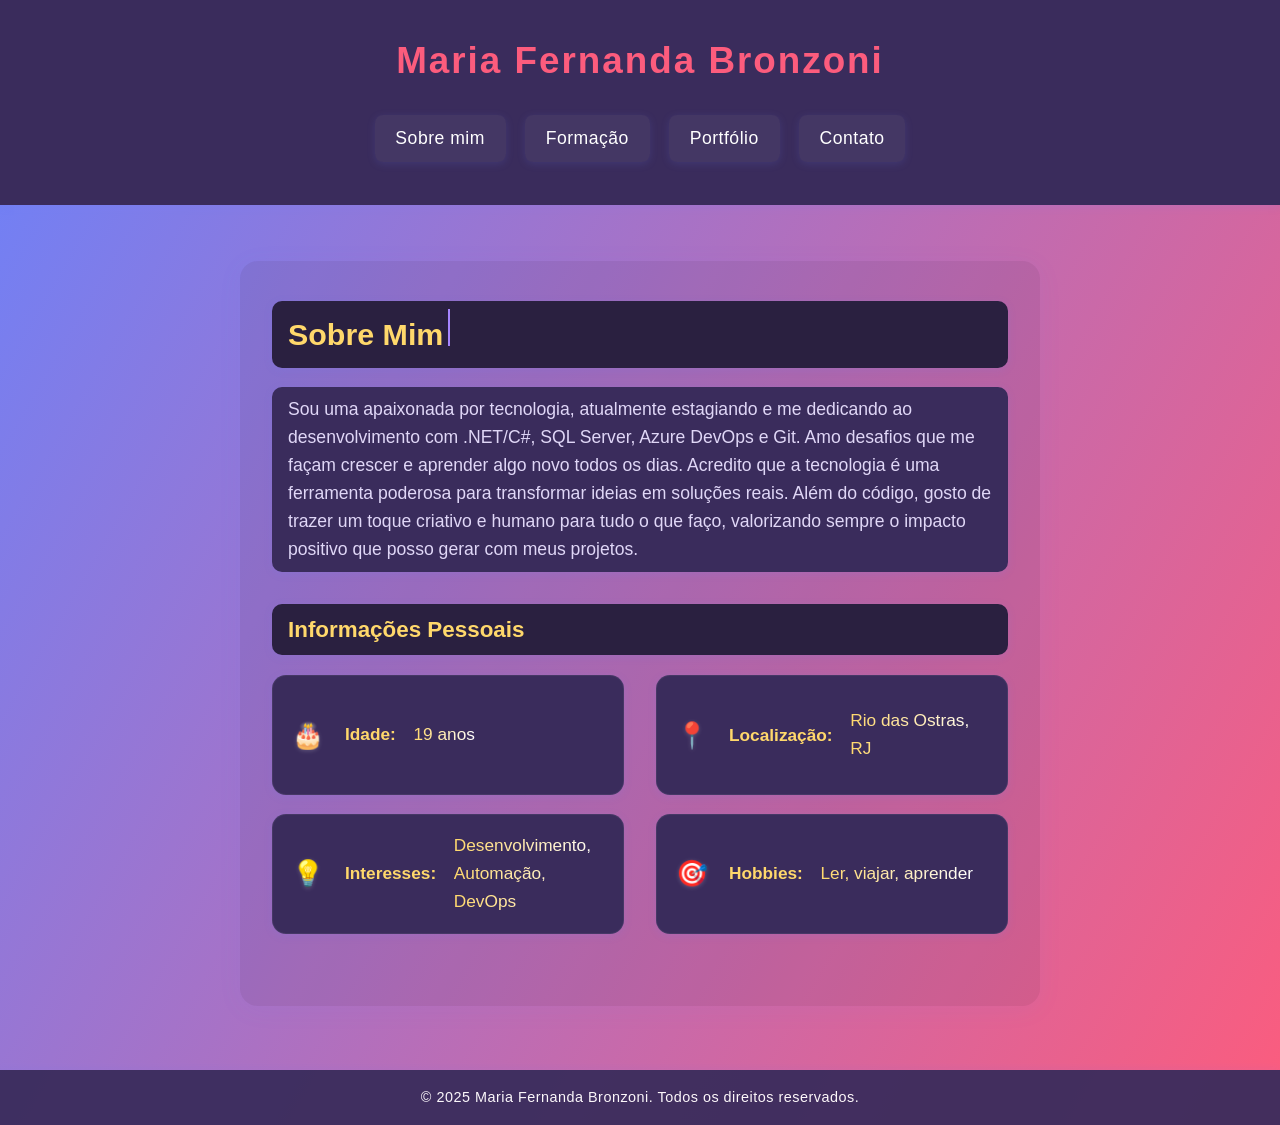
<file: portfolio/index.html>
<!-- Página inicial -->
<!DOCTYPE html>
<html lang="pt-BR">
  <head>
    <!-- Configurações básicas da página -->
    <meta charset="UTF-8" />
    <meta name="viewport" content="width=device-width, initial-scale=1.0" />
    <title>Sobre Mim - Maria Fernanda Bronzoni</title>

    <!-- Link para o CSS específico da página -->
    <link rel="stylesheet" href="stylesPages/styleIndex.css" />
  </head>

  <body>
    <!-- Cabeçalho com meu nome e navegação -->
    <header>
      <h1 class="mainTitle">Maria Fernanda Bronzoni</h1>
      <nav>
        <a class="navLink" href="index.html">Sobre mim</a>
        <a class="navLink" href="formacao.html">Formação</a>
        <a class="navLink" href="portfolio.html">Portfólio</a>
        <a class="navLink" href="contato.html">Contato</a>
      </nav>
    </header>

    <!-- Conteúdo principal -->
    <main>
      <h2 class="sectionTitle">Sobre Mim</h2>
      <p class="sectionDescription">
        Sou uma apaixonada por tecnologia, atualmente estagiando e me dedicando ao desenvolvimento com .NET/C#, SQL Server, Azure DevOps e Git.
        Amo desafios que me façam crescer e aprender algo novo todos os dias. Acredito que a tecnologia é uma ferramenta poderosa para transformar ideias em soluções reais.
        Além do código, gosto de trazer um toque criativo e humano para tudo o que faço, valorizando sempre o impacto positivo que posso gerar com meus projetos.
      </p>

      <!-- Informações pessoais organizadas em uma lista -->
      <h3 class="sectionSubtitle">Informações Pessoais</h3>
      <ul class="infoGrid">
        <li>
          <span class="infoIcon">🎂</span>
          <span class="infoLabel">Idade:</span>
          <span class="infoValue">19 anos</span>
        </li>
        <li>
          <span class="infoIcon">📍</span>
          <span class="infoLabel">Localização:</span>
          <span class="infoValue">Rio das Ostras, RJ</span>
        </li>
        <li>
          <span class="infoIcon">💡</span>
          <span class="infoLabel">Interesses:</span>
          <span class="infoValue">Desenvolvimento, Automação, DevOps</span>
        </li>
        <li>
          <span class="infoIcon">🎯</span>
          <span class="infoLabel">Hobbies:</span>
          <span class="infoValue">Ler, viajar, aprender</span>
        </li>
      </ul>
    </main>

    <!-- Rodapé -->
    <footer>
      <p>&copy; 2025 Maria Fernanda Bronzoni. Todos os direitos reservados.</p>
    </footer>
  </body>
</html>
</file>
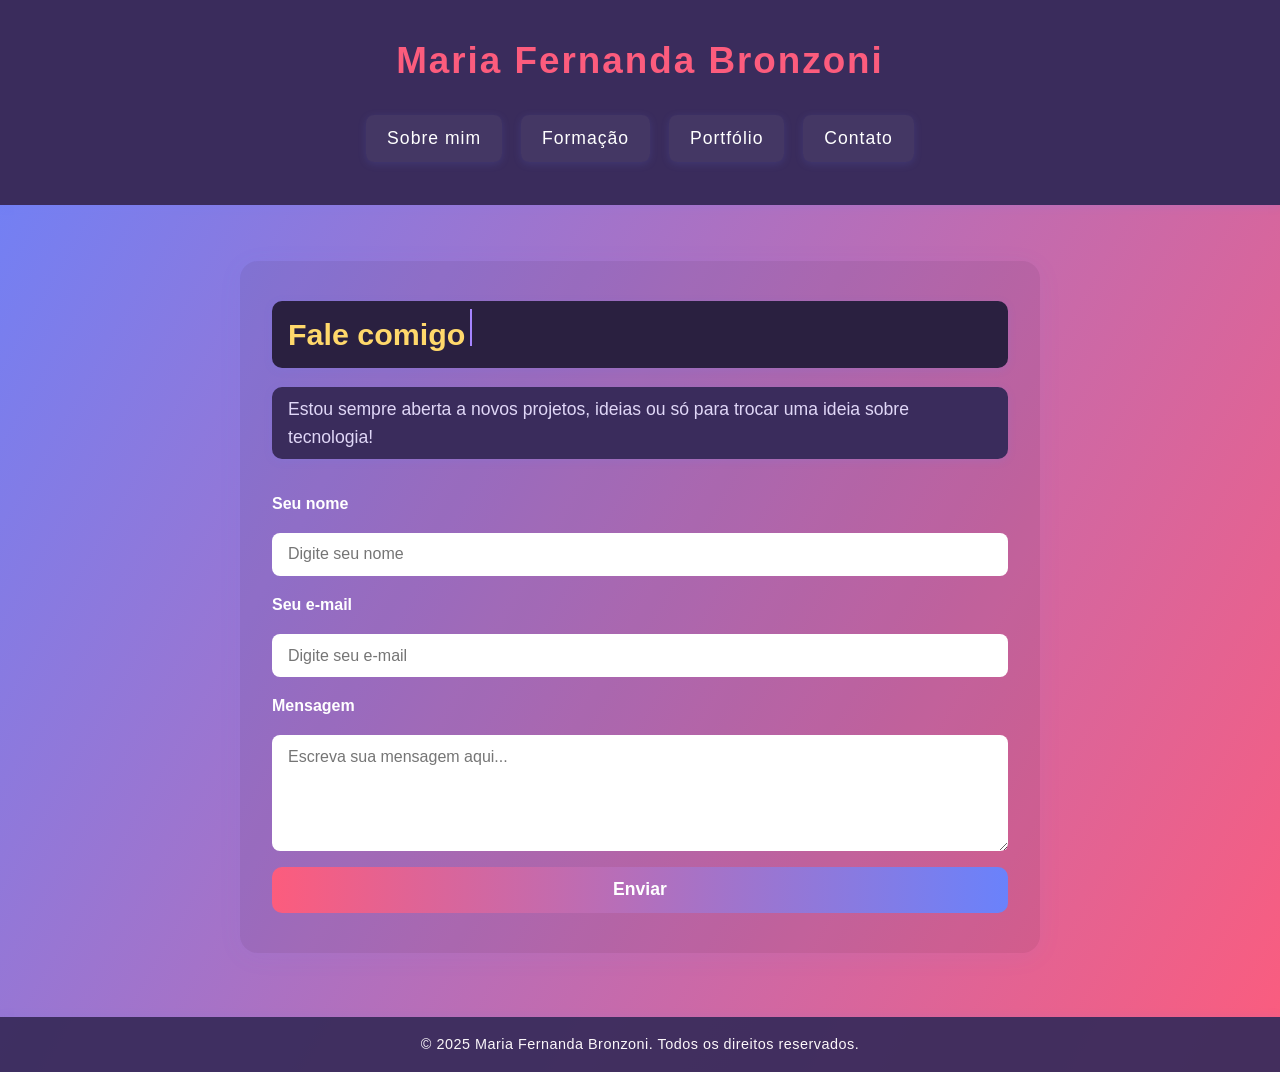
<file: portfolio/contato.html>
<!-- Página de Contato -->
<!DOCTYPE html>
<html lang="pt-BR">
  <head>
    <!-- Configurações básicas da página -->
    <meta charset="UTF-8" />
    <meta name="viewport" content="width=device-width, initial-scale=1.0" />
    <title>Contato - Maria Fernanda Bronzoni</title>

    <!-- Link para o CSS específico da página de contato -->
    <link rel="stylesheet" href="stylesPages/styleContato.css" />

    <!-- Script JS (se tiver algo extra no comportamento da página) -->
    <script src="js/script.js"></script>
  </head>

  <body>
    <!-- Cabeçalho com meu nome e navegação entre as páginas -->
    <header>
      <h1 class="mainTitle">Maria Fernanda Bronzoni</h1>
      <nav>
        <a class="navLink" href="index.html">Sobre mim</a>
        <a class="navLink" href="formacao.html">Formação</a>
        <a class="navLink" href="portfolio.html">Portfólio</a>
        <a class="navLink" href="contato.html">Contato</a>
      </nav>
    </header>

    <!-- Conteúdo principal da página de contato -->
    <main>
      <h2 class="sectionTitle">Fale comigo</h2>
      <p class="sectionDescription">
        Estou sempre aberta a novos projetos, ideias ou só para trocar uma ideia sobre tecnologia!
      </p>

      <!-- Formulário para envio de mensagem por e-mail -->
      <form class="contactForm" action="mailto:nandabronzoni67i@email.com" method="POST" enctype="text/plain">
        <!-- Campo para o nome do visitante -->
        <label for="nome">Seu nome</label>
        <input type="text" id="nome" name="nome" placeholder="Digite seu nome" required />

        <!-- Campo para o e-mail do visitante -->
        <label for="email">Seu e-mail</label>
        <input type="email" id="email" name="email" placeholder="Digite seu e-mail" required />

        <!-- Campo para a mensagem -->
        <label for="mensagem">Mensagem</label>
        <textarea id="mensagem" name="mensagem" placeholder="Escreva sua mensagem aqui..." rows="5" required></textarea>

        <!-- Botão para enviar o formulário -->
        <button type="submit">Enviar</button>
      </form>
    </main>

    <!-- Rodapé -->
    <footer>
      <p>&copy; 2025 Maria Fernanda Bronzoni. Todos os direitos reservados.</p>
    </footer>
  </body>
</html>
</file>
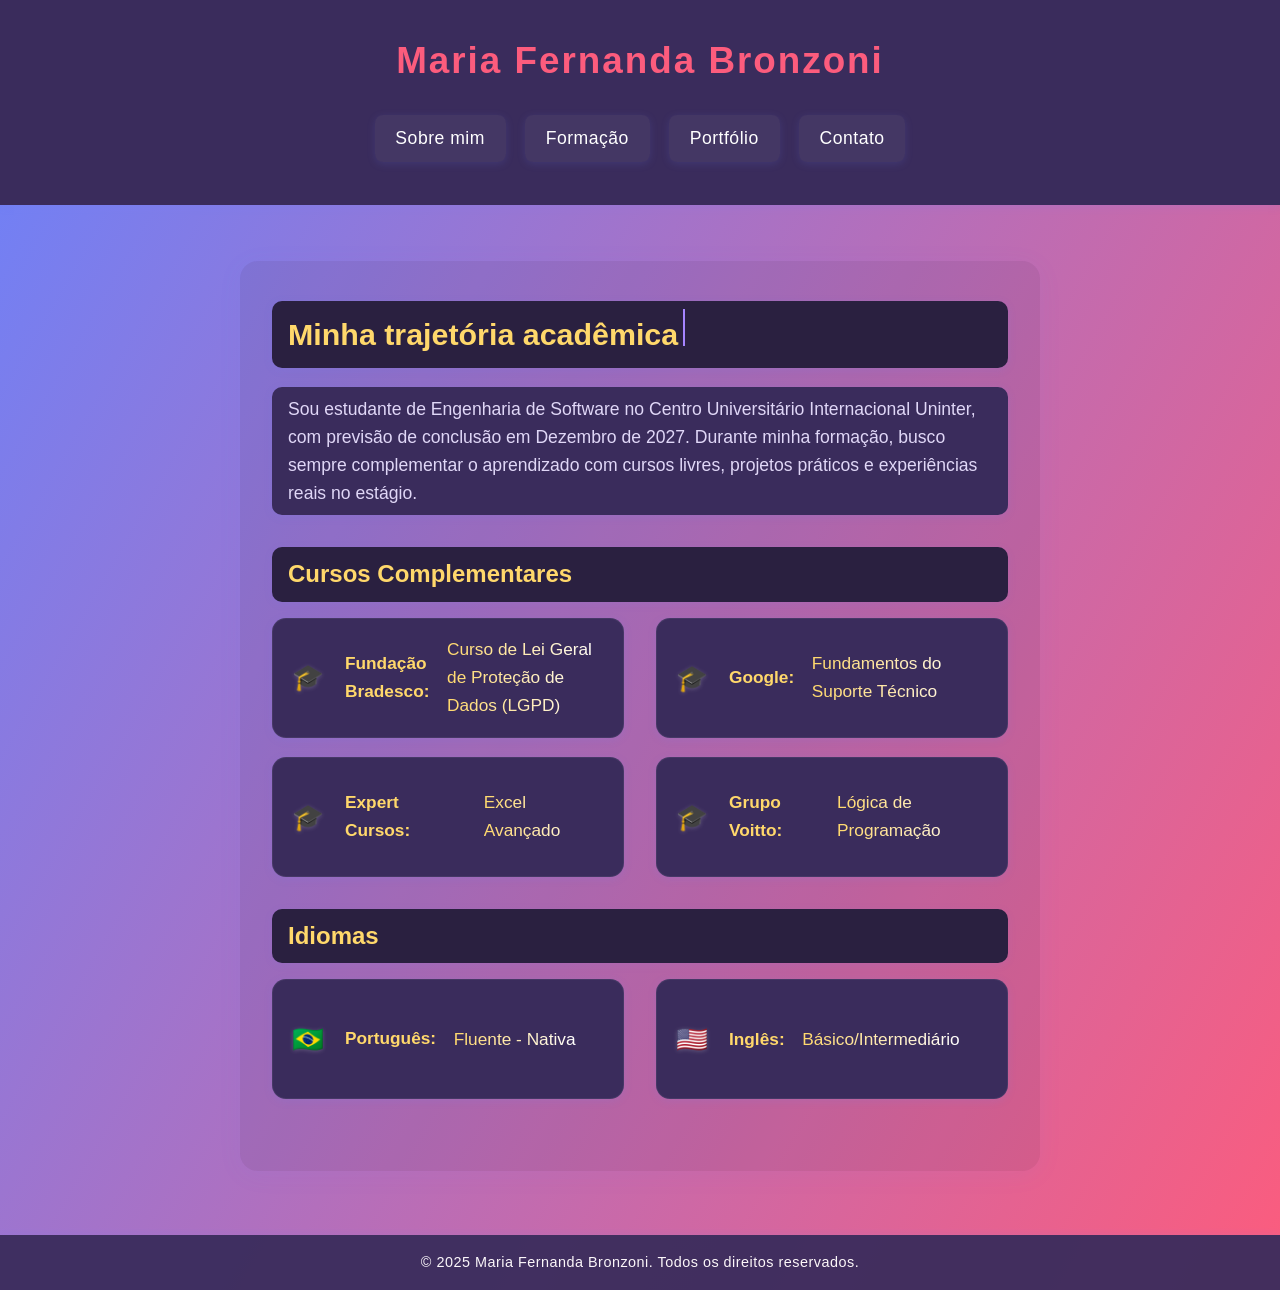
<file: portfolio/formacao.html>
<!-- Página de formação -->
<!DOCTYPE html>
<html lang="pt-BR">
  <head>
    <!-- Configurações básicas da página -->
    <meta charset="UTF-8" />
    <meta name="viewport" content="width=device-width, initial-scale=1.0" />
    <title>Formação - Maria Fernanda Bronzoni</title>

    <!-- Link para o CSS específico da página -->
    <link rel="stylesheet" href="stylesPages/styleFormacao.css" />
  </head>

  <body>
    <!-- Cabeçalho com meu nome e navegação -->
    <header>
      <h1 class="mainTitle">Maria Fernanda Bronzoni</h1>
      <nav>
        <a class="navLink" href="index.html">Sobre mim</a>
        <a class="navLink" href="formacao.html">Formação</a>
        <a class="navLink" href="portfolio.html">Portfólio</a>
        <a class="navLink" href="contato.html">Contato</a>
      </nav>
    </header>

    <!-- Conteúdo principal -->
    <main>
      <h2 class="sectionTitle">Minha trajetória acadêmica</h2>
      <p class="sectionDescription">
        Sou estudante de Engenharia de Software no Centro Universitário Internacional Uninter, com previsão de conclusão em Dezembro de 2027.
        Durante minha formação, busco sempre complementar o aprendizado com cursos livres, projetos práticos e experiências reais no estágio.
      </p>

      <!-- Lista de cursos complementares -->
      <h3 class="sectionListTitle">Cursos Complementares</h3>
      <ul class="infoGrid">
        <li>
          <span class="infoIcon">🎓</span>
          <span class="infoLabel">Fundação Bradesco:</span>
          <span class="infoValue">Curso de Lei Geral de Proteção de Dados (LGPD)</span>
        </li>
        <li>
          <span class="infoIcon">🎓</span>
          <span class="infoLabel">Google:</span>
          <span class="infoValue">Fundamentos do Suporte Técnico</span>
        </li>
        <li>
          <span class="infoIcon">🎓</span>
          <span class="infoLabel">Expert Cursos:</span>
          <span class="infoValue">Excel Avançado</span>
        </li>
         <li>
          <span class="infoIcon">🎓</span>
          <span class="infoLabel">Grupo Voitto:</span>
          <span class="infoValue">Lógica de Programação</span>
        </li>
      </ul>

      <h3 class="sectionListTitle">Idiomas</h3>
      <ul class="infoGrid">
        <li>
          <span class="infoIcon">🇧🇷 </span>
          <span class="infoLabel">Português:</span>
          <span class="infoValue">Fluente - Nativa</span>
        </li>
        <li>
          <span class="infoIcon">🇺🇸</span>
          <span class="infoLabel">Inglês:</span>
          <span class="infoValue">Básico/Intermediário</span>
        </li>
      </ul>
    </main>

    <!-- Rodapé -->
    <footer>
      <p>&copy; 2025 Maria Fernanda Bronzoni. Todos os direitos reservados.</p>
    </footer>
  </body>
</html>
</file>
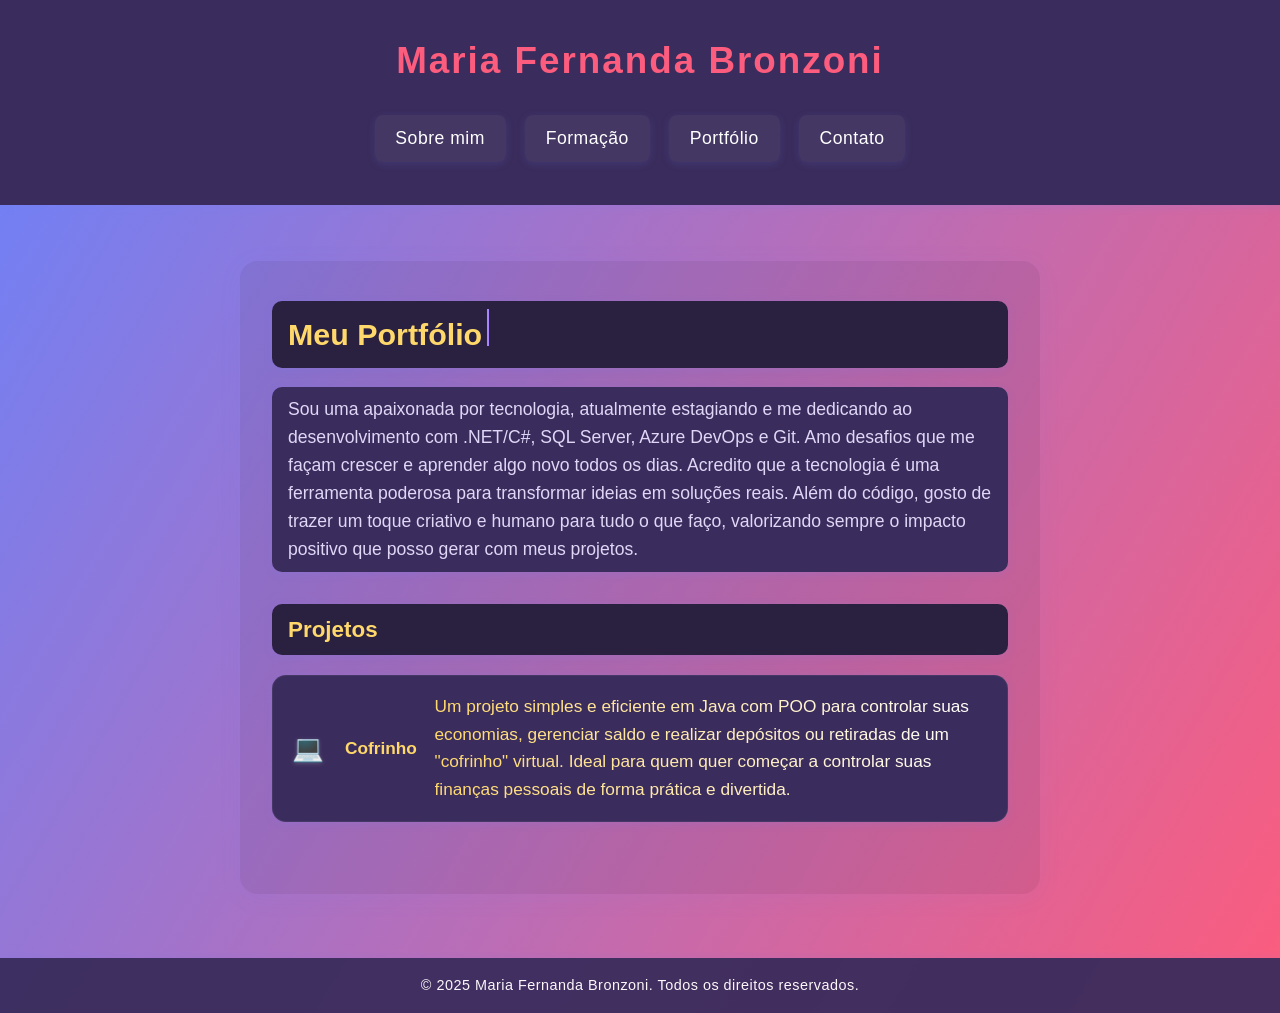
<file: portfolio/portfolio.html>
<!-- Página do Portfólio -->
<!DOCTYPE html>
<html lang="pt-BR">
  <head>
    <!-- Configurações básicas da página -->
    <meta charset="UTF-8" />
    <meta name="viewport" content="width=device-width, initial-scale=1.0" />
    <title>Portfólio - Maria Fernanda Bronzoni</title>

    <!-- Link para o CSS específico da página -->
    <link rel="stylesheet" href="stylesPages/stylePortfolio.css" />
  </head>

  <body>
    <!-- Cabeçalho com meu nome e navegação -->
    <header>
      <h1 class="mainTitle">Maria Fernanda Bronzoni</h1>
      <nav>
        <a class="navLink" href="index.html">Sobre mim</a>
        <a class="navLink" href="formacao.html">Formação</a>
        <a class="navLink" href="portfolio.html">Portfólio</a>
        <a class="navLink" href="contato.html">Contato</a>
      </nav>
    </header>

    <!-- Conteúdo principal -->
    <main>
      <h2 class="sectionTitle">Meu Portfólio</h2>
      <p class="sectionDescription">
        Sou uma apaixonada por tecnologia, atualmente estagiando e me dedicando ao desenvolvimento com .NET/C#, SQL Server, Azure DevOps e Git.
        Amo desafios que me façam crescer e aprender algo novo todos os dias. Acredito que a tecnologia é uma ferramenta poderosa para transformar ideias em soluções reais.
        Além do código, gosto de trazer um toque criativo e humano para tudo o que faço, valorizando sempre o impacto positivo que posso gerar com meus projetos.
      </p>

      <!-- Lista dos projetos -->
      <h3 class="sectionSubtitle">Projetos</h3>
      <ul class="infoGrid">
        <li>
          <span class="infoIcon">💻</span>
          <span class="infoLabel">Cofrinho</span>
          <span class="infoValue">
            <!-- Link do projeto no GitHub, abre em nova aba -->
            <a class="projectLink" href="https://github.com/Maria-Fernanda-Bronzoni/CofrinhoMoedas" target="_blank" rel="noopener noreferrer">
              Um projeto simples e eficiente em Java com POO para controlar suas economias, gerenciar saldo e realizar depósitos ou retiradas de um "cofrinho" virtual. Ideal para quem quer começar a controlar suas finanças pessoais de forma prática e divertida.
            </a>
          </span>
        </li>
      </ul>
    </main>

    <!-- Rodapé -->
    <footer>
      <p>&copy; 2025 Maria Fernanda Bronzoni. Todos os direitos reservados.</p>
    </footer>
  </body>
</html>
</file>
<file: portfolio/stylesPages/styleIndex.css>
/* Zerando margens e paddings para ter mais controle do layout */
* {
  margin: 0;
  padding: 0;
  box-sizing: border-box;
}

body {
  font-family: 'Inter', 'Segoe UI', 'Roboto', 'Helvetica Neue', Arial, sans-serif;
  background: linear-gradient(120deg, #6a82fb 0%, #fc5c7d 100%);
  color: #fff;
  line-height: 1.6;
  min-height: 100vh;
}

/* Estilização do cabeçalho */
header {
  background: #3a2c5c;
  color: #fff;
  text-align: center;
  padding: 2rem 0 1.2rem 0;
  box-shadow: 0 2px 8px rgba(106, 130, 251, 0.15);
  letter-spacing: 1px;
}

.mainTitle {
  font-size: 2.3rem;
  font-weight: 700;
  letter-spacing: 2px;
  color: #fc5c7d;
  margin-bottom: 0.5rem;
}

/* Menu com os links das páginas do site */
nav {
  margin: 1.5rem 0;
  display: flex;
  justify-content: center;
  gap: 1.2rem;
}

/* Estilo de cada link no menu */
.navLink {
  color: #fff;
  text-decoration: none;
  padding: 0.6rem 1.3rem;
  border-radius: 8px;
  font-size: 1.1rem;
  font-family: inherit;
  letter-spacing: 0.5px;
  background: rgba(255, 255, 255, 0.05);
  box-shadow: 0 2px 8px rgba(106, 130, 251, 0.15);
  transition: background 0.3s, color 0.3s, font-size 0.3s, box-shadow 0.3s;
}

.navLink:hover,
.navLink:focus {
  color: #fc5c7d;
  background: linear-gradient(90deg, #fc5c7d, #6a82fb);
  font-weight: 700;
  font-size: 1.15rem;
  box-shadow: 0 4px 16px rgba(252, 92, 125, 0.18);
  outline: none;
  -webkit-background-clip: text;
  -webkit-text-fill-color: transparent;
  background-clip: text;
}

.navLink:focus {
  outline: 2px solid #fc5c7d;
  outline-offset: 3px;
}

/* Bloco principal da página com conteúdo interno */
main {
  max-width: 800px;
  margin: 3.5rem auto 4rem auto;
  background: rgba(58, 44, 92, 0.10);
  border-radius: 18px;
  box-shadow: 0 4px 24px rgba(106, 130, 251, 0.07);
  padding: 2.5rem 2rem;
}

/* Estilização dos títulos e subtítulos com efeitos */
.sectionTitle,
.sectionListTitle,
.sectionSubtitle {
  color: #ffd86b;
  border-radius: 10px;
  background-color: #2a2040;
  padding: 0.5rem 1rem;
  box-shadow: 0 2px 8px rgba(106, 130, 251, 0.15);
  position: relative;
  transition: background 0.3s, color 0.3s, font-size 0.3s, box-shadow 0.3s;
  margin-bottom: 1.2rem;
}

.sectionTitle {
  font-size: 1.9rem;
}

.sectionListTitle {
  font-size: 1.5rem;
  margin-top: 2rem;
}

.sectionSubtitle {
  font-size: 1.4rem;
  margin-top: 2rem;
}

/* Efeito de cursor piscando nos títulos */
.sectionTitle::after,
.sectionListTitle::after {
  display: inline-block;
  width: 0.1ch;
  height: 1.2em;
  background: #a685ff;
  margin-left: 5px;
  content: "";
  animation: blink 1s steps(1) infinite;
}

/* Animação cursor piscando */
@keyframes blink {
  0%, 50% { opacity: 1; }
  51%, 100% { opacity: 0; }
}

/* Bloco com o parágrafo introdutório de cada página */
.sectionDescription {
  color: #e0d7f7;
  font-size: 1.1rem;
  margin-bottom: 2rem;
  background-color: #3a2c5c;
  border-radius: 10px;
  padding: 0.5rem 1rem;
  box-shadow: 0 2px 8px rgba(106, 130, 251, 0.15);
  transition: background 0.8s, color 0.8s, font-size 0.8s, box-shadow 0.8s;
}

.sectionDescription:hover {
  background: linear-gradient(90deg, #fc5c7d, #6a82fb);
  color: #fff;
  font-weight: 700;
  font-size: 1.12rem;
  box-shadow: 0 4px 16px rgba(252, 92, 125, 0.18);
}

/* Lista com ícones e informações (como hobbies, localização, etc) */
.infoGrid {
  display: grid;
  grid-template-columns: repeat(auto-fit, minmax(250px, 1fr));
  gap: 1.2rem 2rem;
  list-style: none;
  padding: 0;
  margin-bottom: 2rem;
  align-items: stretch; /* Deixa os blocos alinhados */
}

.infoGrid li {
  background: rgba(58, 44, 92, 0.18);
  border-radius: 14px;
  box-shadow: 0 2px 12px rgba(106, 130, 251, 0.10);
  padding: 1.1rem 1.2rem;
  display: flex;
  align-items: center;
  gap: 0.8rem;
  font-size: 1.08rem;
  color: #fff;
  transition: background 0.3s, box-shadow 0.3s, transform 0.2s;
  backdrop-filter: blur(6px);
  border: 1px solid rgba(255, 255, 255, 0.06);
  height: 100%;
  min-height: 120px;
  align-self: stretch;
}

.infoGrid li:hover {
  background: linear-gradient(90deg, #6a82fb 60%, #fc5c7d 100%);
  color: #fff;
  box-shadow: 0 4px 18px rgba(252, 92, 125, 0.18);
  transform: translateY(-3px) scale(1.03);
}

.infoIcon {
  font-size: 1.6rem;
  margin-right: 0.5rem;
  filter: drop-shadow(0 1px 2px #ffffff33);
}

.infoLabel {
  font-weight: 600;
  color: #ffd86b;
  margin-right: 0.3rem;
}

.infoValue {
  font-weight: 500;
  background: linear-gradient(90deg, #ffd86b, #ffffff);
  -webkit-background-clip: text;
  background-clip:text ; /*  Para aplicar o gradiente só dentro do texto*/
  -webkit-text-fill-color: transparent;
}

.infoGrid li {
  background-color: #3a2c5c;
  border-radius: 14px;
  box-shadow: 0 2px 8px rgba(106, 130, 251, 0.15);
  padding: 1.1rem 1.2rem;
  display: flex;
  align-items: center;
  gap: 0.8rem;
  font-size: 1.08rem;
  color: #fff;
  transition: background 0.3s, box-shadow 0.3s, transform 0.2s;
}


/* Rodapé padrão da página */
footer {
  background: #3a2c5c;
  color: #fff;
  text-align: center;
  padding: 1rem 0;
  font-size: 0.9rem;
  letter-spacing: 0.5px;
  opacity: 0.95;
  box-shadow: 0 -2px 8px rgba(106, 130, 251, 0.08);
}

/* Ajustes para telas menores */
@media (max-width: 480px) {
  main {
    padding: 1.5rem 1rem;
  }

  .navLink {
    font-size: 0.95rem;
    padding: 0.4rem 1rem;
  }

  .sectionTitle,
  .sectionListTitle,
  .sectionSubtitle {
    font-size: 1.2rem;
  }

  .sectionDescription,
  .infoGrid {
    font-size: 1rem;
  }

  .infoGrid {
    grid-template-columns: 1fr;
  }
}
</file>
<file: portfolio/stylesPages/styleContato.css>
/* Zerando margens e paddings pra ter mais controle do layout */
* {
    margin: 0;
    padding: 0;
    box-sizing: border-box;
}

/* Corpo da página com fonte, cor e fundo degradê */
body {
    font-family: 'Inter', 'Segoe UI', 'Roboto', 'Helvetica Neue', Arial, sans-serif;
    background: linear-gradient(120deg, #6a82fb 0%, #fc5c7d 100%);
    color: #fff;
    line-height: 1.6;
    min-height: 100vh;
}

/* Cabeçalho roxo com título centralizado e sombra */
header {
    background: #3a2c5c;
    color: #fff;
    text-align: center;
    padding: 2rem 0 1.2rem 0;
    box-shadow: 0 2px 8px rgba(106, 130, 251, 0.15);
    letter-spacing: 1px;
}

/* Título principal grande e rosa */
.mainTitle {
    font-size: 2.3rem;
    font-weight: 700;
    letter-spacing: 2px;
    color: #fc5c7d;
    margin-bottom: 0.5rem;
}

/* Menu com links centralizados e espaçados */
nav {
    margin: 1.5rem 0;
    display: flex;
    justify-content: center;
    gap: 1.2rem;
}

/* Estilo dos links do menu */
.navLink {
    color: #fff;
    text-decoration: none;
    padding: 0.6rem 1.3rem;
    border-radius: 8px;
    font-size: 1.1rem;
    background: rgba(255,255,255,0.05);
    box-shadow: 0 2px 8px rgba(106, 130, 251, 0.15);
    transition: background 0.3s, color 0.3s, font-size 0.3s, box-shadow 0.3s;
}

/* Efeito hover e foco nos links do menu */
.navLink:hover,
.navLink:focus {
    color: #fc5c7d;
    background: linear-gradient(90deg, #fc5c7d, #6a82fb);
    font-weight: 700;
    font-size: 1.15rem;
    box-shadow: 0 4px 16px rgba(252,92,125,0.18);
    -webkit-background-clip: text;
    -webkit-text-fill-color: transparent;
    background-clip: text;
}

/* Contorno no foco para acessibilidade */
.navLink:focus {
    outline: 2px solid #fc5c7d;
    outline-offset: 3px;
}

/* Área principal do conteúdo */
main {
    max-width: 800px;
    margin: 3.5rem auto 4rem auto;
    background: rgba(58,44,92,0.10);
    border-radius: 18px;
    box-shadow: 0 4px 24px rgba(106,130,251,0.07);
    padding: 2.5rem 2rem;
}

/* Títulos das seções com fundo escuro e sombra */
.sectionTitle {
    font-size: 1.9rem;
    color: #ffd86b;
    border-radius: 10px;
    background-color: #2a2040;
    padding: 0.5rem 1rem;
    box-shadow: 0 2px 8px rgba(106, 130, 251, 0.15);
    position: relative;
    margin-bottom: 1.2rem;
}

/* Cursor piscando do lado dos títulos */
.sectionTitle::after {
    content: "";
    display: inline-block;
    width: 0.1ch;
    height: 1.2em;
    background: #a685ff;
    margin-left: 5px;
    animation: blink 1s infinite steps(1);
}

/* Animação do cursor piscando */
@keyframes blink {
    0%, 100% { opacity: 1; }
    50% { opacity: 0; }
}

/* Texto explicativo das seções */
.sectionDescription {
    color: #e0d7f7;
    font-size: 1.1rem;
    margin-bottom: 2rem;
    background-color: #3a2c5c;
    border-radius: 10px;
    padding: 0.5rem 1rem;
    box-shadow: 0 2px 8px rgba(106, 130, 251, 0.15);
    transition: background 0.8s, color 0.8s, font-size 0.8s, box-shadow 0.8s;
}

/* Destaque ao passar o mouse */
.sectionDescription:hover {
    background: linear-gradient(90deg, #fc5c7d, #6a82fb);
    color: #fff;
    font-weight: 700;
    font-size: 1.12rem;
    box-shadow: 0 4px 16px rgba(252,92,125,0.18);
}

/* --- FORMULÁRIO DE CONTATO --- */
/* Form com layout em coluna e espaçamento entre itens */
.contactForm {
    display: flex;
    flex-direction: column;
    gap: 1rem;
}

/* Estilo dos labels */
.contactForm label {
    font-weight: 600;
    color: #fff;
}

/* Inputs e textarea com padding, borda arredondada e cores claras */
.contactForm input,
.contactForm textarea {
    padding: 0.8rem 1rem;
    border-radius: 8px;
    border: none;
    font-size: 1rem;
    font-family: inherit;
    background-color: #fff;
    color: #333;
}

/* Foco nos inputs e textarea com contorno roxo claro */
.contactForm input:focus,
.contactForm textarea:focus {
    outline: 2px solid #a685ff;
    box-shadow: 0 0 0 4px rgba(166,133,255,0.2);
}

/* Botão com degradê, texto branco e arredondado */
.contactForm button {
    padding: 0.8rem 1.5rem;
    font-size: 1.1rem;
    font-weight: bold;
    background: linear-gradient(90deg, #fc5c7d, #6a82fb);
    color: #fff;
    border: none;
    border-radius: 10px;
    cursor: pointer;
    transition: background 0.3s ease, transform 0.2s ease;
}

/* Efeito hover no botão com sombra e leve movimento */
.contactForm button:hover {
    background: linear-gradient(90deg, #6a82fb, #fc5c7d);
    transform: translateY(-2px);
    box-shadow: 0 4px 16px rgba(252,92,125,0.25);
}

/* --- Rodapé --- */
footer {
    background: #3a2c5c;
    color: #fff;
    text-align: center;
    padding: 1rem 0;
    font-size: 0.9rem;
    letter-spacing: 0.5px;
    opacity: 0.95;
    box-shadow: 0 -2px 8px rgba(106,130,251,0.08);
}

/* Ajustes para telas menores */
@media (max-width: 480px) {
  main {
    padding: 1.5rem 1rem;
  }

  .navLink {
    font-size: 0.95rem;
    padding: 0.4rem 1rem;
  }

  .sectionTitle,
  .sectionListTitle,
  .sectionSubtitle {
    font-size: 1.2rem;
  }

  .sectionDescription,
  .infoGrid {
    font-size: 1rem;
  }

  .infoGrid {
    grid-template-columns: 1fr;
  }
}
</file>
<file: portfolio/stylesPages/styleFormacao.css>
/* Zerando margens e paddings para ter mais controle do layout */
* {
  margin: 0;
  padding: 0;
  box-sizing: border-box;
}

body {
  font-family: 'Inter', 'Segoe UI', 'Roboto', 'Helvetica Neue', Arial, sans-serif;
  background: linear-gradient(120deg, #6a82fb 0%, #fc5c7d 100%);
  color: #fff;
  line-height: 1.6;
  min-height: 100vh;
}

/* Estilização do cabeçalho */
header {
  background: #3a2c5c;
  color: #fff;
  text-align: center;
  padding: 2rem 0 1.2rem 0;
  box-shadow: 0 2px 8px rgba(106, 130, 251, 0.15);
  letter-spacing: 1px;
}

.mainTitle {
  font-size: 2.3rem;
  font-weight: 700;
  letter-spacing: 2px;
  color: #fc5c7d;
  margin-bottom: 0.5rem;
}

/* Menu com os links das páginas do site*/
nav {
  margin: 1.5rem 0;
  display: flex;
  justify-content: center;
  gap: 1.2rem;
}

.navLink {
  color: #fff;
  text-decoration: none;
  padding: 0.6rem 1.3rem;
  border-radius: 8px;
  font-size: 1.1rem;
  font-family: inherit;
  letter-spacing: 0.5px;
  background: rgba(255,255,255,0.05);
  box-shadow: 0 2px 8px rgba(106, 130, 251, 0.15);
  transition: background 0.3s, color 0.3s, font-size 0.3s, box-shadow 0.3s;
}

.navLink:hover,
.navLink:focus {
  color: #fc5c7d;
  background: linear-gradient(90deg, #fc5c7d, #6a82fb);
  font-weight: 700;
  font-size: 1.15rem;
  box-shadow: 0 4px 16px rgba(252,92,125,0.18);
  outline: none;
  -webkit-background-clip: text;
  -webkit-text-fill-color: transparent;
  background-clip: text;
}

.navLink:focus {
  outline: 2px solid #fc5c7d;
  outline-offset: 3px;
}

/* Bloco principal da página com conteúdo interno*/
main {
  max-width: 800px;
  margin: 3.5rem auto 4rem auto;
  background: rgba(58,44,92,0.10);
  border-radius: 18px;
  box-shadow: 0 4px 24px rgba(106,130,251,0.07);
  padding: 2.5rem 2rem;
}

/*Estilização dos títulos e subtítulos com efeitos */
.sectionTitle,
.sectionListTitle {
  color: #ffd86b;
  border-radius: 10px;
  background-color: #2a2040;
  padding: 0.5rem 1rem;
  box-shadow: 0 2px 8px rgba(106, 130, 251, 0.15);
  position: relative;
  transition: background 0.3s, color 0.3s, font-size 0.3s, box-shadow 0.3s;
  margin-bottom: 1.2rem;
}

.sectionTitle {
  font-size: 1.9rem;
}

.sectionListTitle {
  font-size: 1.5rem;
  margin-top: 2rem;
  margin-bottom: 1rem;
  box-shadow: 0 2px 8px rgba(106, 130, 251, 0.10);
}

/* Efeito de cursor piscando nos títulos */
.sectionTitle::after {
  display: inline-block;
  width: 0.1ch;
  height: 1.2em;
  background: #a685ff;
  margin-left: 5px;
  content: "";
  animation: blink 1s steps(1) infinite;
}

/* Animação cursor piscando */
@keyframes blink {
  0%, 50% { opacity: 1; }
  51%, 100% { opacity: 0; }
}

/* Descrição das seções */
.sectionDescription {
  color: #e0d7f7;
  font-size: 1.1rem;
  margin-bottom: 2rem;
  background-color: #3a2c5c;
  border-radius: 10px;
  padding: 0.5rem 1rem;
  box-shadow: 0 2px 8px rgba(106, 130, 251, 0.15);
  transition: background 0.8s, color 0.8s, font-size 0.8s, box-shadow 0.8s;
}

.sectionDescription:hover {
  background: linear-gradient(90deg, #fc5c7d, #6a82fb);
  color: #fff;
  font-weight: 700;
  font-size: 1.12rem;
  box-shadow: 0 4px 16px rgba(252,92,125,0.18);
}

/* Lista de informações com grid */
.infoGrid {
  display: grid;
  grid-template-columns: repeat(auto-fit, minmax(250px, 1fr));
  gap: 1.2rem 2rem;
  list-style: none;
  padding: 0;
  margin-bottom: 2rem;
  align-items: stretch; /* garante altura igual */
}

.infoGrid li {
  background: rgba(58, 44, 92, 0.18);
  border-radius: 14px;
  box-shadow: 0 2px 12px rgba(106, 130, 251, 0.10);
  padding: 1.1rem 1.2rem;
  display: flex;
  align-items: center;
  gap: 0.8rem;
  font-size: 1.08rem;
  color: #fff;
  transition: background 0.3s, box-shadow 0.3s, transform 0.2s;
  backdrop-filter: blur(6px);
  border: 1px solid rgba(255, 255, 255, 0.06);
  height: 100%;
  min-height: 120px;
  align-self: stretch;
}

.infoGrid li:hover {
  background: linear-gradient(90deg, #6a82fb 60%, #fc5c7d 100%);
  color: #fff;
  box-shadow: 0 4px 18px rgba(252, 92, 125, 0.18);
  transform: translateY(-3px) scale(1.03);
}

.infoIcon {
  font-size: 1.6rem;
  margin-right: 0.5rem;
  filter: drop-shadow(0 1px 2px #ffffff33);
}

.infoLabel {
  font-weight: 600;
  color: #ffd86b;
  margin-right: 0.3rem;
}

.infoValue {
  font-weight: 500;
  background: linear-gradient(90deg, #ffd86b, #ffffff);
  -webkit-background-clip: text;
  background-clip:text ; /*  Para aplicar o gradiente só dentro do texto*/
  -webkit-text-fill-color: transparent;
}

.infoGrid li {
  background-color: #3a2c5c;
  border-radius: 14px;
  box-shadow: 0 2px 8px rgba(106, 130, 251, 0.15);
  padding: 1.1rem 1.2rem;
  display: flex;
  align-items: center;
  gap: 0.8rem;
  font-size: 1.08rem;
  color: #fff;
  transition: background 0.3s, box-shadow 0.3s, transform 0.2s;
}

/* Rodapé da página */
footer {
  background: #3a2c5c;
  color: #fff;
  text-align: center;
  padding: 1rem 0;
  font-size: 0.9rem;
  letter-spacing: 0.5px;
  opacity: 0.95;
  box-shadow: 0 -2px 8px rgba(106,130,251,0.08);
}

/* Responsivo para telas menores */
@media (max-width: 480px) {
  main {
    padding: 1.5rem 1rem;
  }

  .navLink {
    font-size: 0.95rem;
    padding: 0.4rem 1rem;
  }

  .sectionTitle,
  .sectionListTitle {
    font-size: 1.2rem;
  }

  .sectionDescription,
  .infoGrid {
    font-size: 1rem;
  }

  .infoGrid {
    grid-template-columns: 1fr;
  }
}
</file>
<file: portfolio/stylesPages/stylePortfolio.css>
/* Zerando margens e paddings para ter mais controle do layout */
* {
  margin: 0;
  padding: 0;
  box-sizing: border-box;
}

body {
  font-family: 'Inter', 'Segoe UI', 'Roboto', 'Helvetica Neue', Arial, sans-serif;
  background: linear-gradient(120deg, #6a82fb 0%, #fc5c7d 100%);
  color: #fff;
  line-height: 1.6;
  min-height: 100vh;
}

/* Estilização do cabeçalho  */
header {
  background: #3a2c5c;
  color: #fff;
  text-align: center;
  padding: 2rem 0 1.2rem 0;
  box-shadow: 0 2px 8px rgba(106, 130, 251, 0.15);
  letter-spacing: 1px;
}

.mainTitle {
  font-size: 2.3rem;
  font-weight: 700;
  letter-spacing: 2px;
  color: #fc5c7d;
  margin-bottom: 0.5rem;
}

/* Menu com os links das páginas */
nav {
  margin: 1.5rem 0;
  display: flex;
  justify-content: center;
  gap: 1.2rem;
}

/* Estilo de cada link no menu */
.navLink {
  color: #fff;
  text-decoration: none;
  padding: 0.6rem 1.3rem;
  border-radius: 8px;
  font-size: 1.1rem;
  font-family: inherit;
  letter-spacing: 0.5px;
  background: rgba(255, 255, 255, 0.05);
  box-shadow: 0 2px 8px rgba(106, 130, 251, 0.15);
  transition: background 0.3s, color 0.3s, font-size 0.3s, box-shadow 0.3s;
}

.navLink:hover,
.navLink:focus {
  color: #fc5c7d;
  background: linear-gradient(90deg, #fc5c7d, #6a82fb);
  font-weight: 700;
  font-size: 1.15rem;
  box-shadow: 0 4px 16px rgba(252, 92, 125, 0.18);
  outline: none;
  -webkit-background-clip: text;
  -webkit-text-fill-color: transparent;
  background-clip: text;
}

/* Contorno quando o link recebe foco */
.navLink:focus {
  outline: 2px solid #fc5c7d;
  outline-offset: 3px;
}

/* Bloco principal da página onde fica o conteúdo */
main {
  max-width: 800px;
  margin: 3.5rem auto 4rem auto;
  background: rgba(58, 44, 92, 0.10);
  border-radius: 18px;
  box-shadow: 0 4px 24px rgba(106, 130, 251, 0.07);
  padding: 2.5rem 2rem;
}

/* Títulos e subtítulos com aquele efeito legal */
.sectionTitle,
.sectionListTitle,
.sectionSubtitle {
  color: #ffd86b;
  border-radius: 10px;
  background-color: #2a2040;
  padding: 0.5rem 1rem;
  box-shadow: 0 2px 8px rgba(106, 130, 251, 0.15);
  position: relative;
  transition: background 0.3s, color 0.3s, font-size 0.3s, box-shadow 0.3s;
  margin-bottom: 1.2rem;
}

/* Tamanhos diferentes pra cada tipo de título */
.sectionTitle {
  font-size: 1.9rem;
}

.sectionListTitle {
  font-size: 1.5rem;
  margin-top: 2rem;
}

.sectionSubtitle {
  font-size: 1.4rem;
  margin-top: 2rem;
}

/* Aquele cursor piscando de terminal nos títulos */
.sectionTitle::after,
.sectionListTitle::after {
  display: inline-block;
  width: 0.1ch;
  height: 1.2em;
  background: #a685ff;
  margin-left: 5px;
  content: "";
  animation: blink 1s steps(1) infinite;
}

/* Animação do cursor piscando */
@keyframes blink {
  0%, 50% { opacity: 1; }
  51%, 100% { opacity: 0; }
}

/* Parágrafo com a introdução de cada página */
.sectionDescription {
  color: #e0d7f7;
  font-size: 1.1rem;
  margin-bottom: 2rem;
  background-color: #3a2c5c;
  border-radius: 10px;
  padding: 0.5rem 1rem;
  box-shadow: 0 2px 8px rgba(106, 130, 251, 0.15);
  transition: background 0.8s, color 0.8s, font-size 0.8s, box-shadow 0.8s;
}

/* Quando passa o mouse no parágrafo de descrição */
.sectionDescription:hover {
  background: linear-gradient(90deg, #fc5c7d, #6a82fb);
  color: #fff;
  font-weight: 700;
  font-size: 1.12rem;
  box-shadow: 0 4px 16px rgba(252, 92, 125, 0.18);
}

/* Lista com ícones e textos (ex: hobbies, localização, etc) */
.infoGrid {
  display: grid;
  grid-template-columns: repeat(auto-fit, minmax(250px, 1fr));
  gap: 1.2rem 2rem;
  list-style: none;
  padding: 0;
  margin-bottom: 2rem;
  align-items: stretch; /* Deixa os quadradinhos nivelados */
}

/* Cada item da lista com fundo e efeitos */
.infoGrid li {
  background: rgba(58, 44, 92, 0.18);
  border-radius: 14px;
  box-shadow: 0 2px 12px rgba(106, 130, 251, 0.10);
  padding: 1.1rem 1.2rem;
  display: flex;
  align-items: center;
  gap: 0.8rem;
  font-size: 1.08rem;
  color: #fff;
  transition: background 0.3s, box-shadow 0.3s, transform 0.2s;
  backdrop-filter: blur(6px);
  border: 1px solid rgba(255, 255, 255, 0.06);
  height: 100%;
  min-height: 120px;
  align-self: stretch;
}

/* Efeito quando passa o mouse em cima de um item */
.infoGrid li:hover {
  background: linear-gradient(90deg, #6a82fb 60%, #fc5c7d 100%);
  color: #fff;
  box-shadow: 0 4px 18px rgba(252, 92, 125, 0.18);
  transform: translateY(-3px) scale(1.03);
}

/* Ícone dentro do item (tipo um emoji ou SVG) */
.infoIcon {
  font-size: 1.6rem;
  margin-right: 0.5rem;
  filter: drop-shadow(0 1px 2px #ffffff33);
}

/* Rótulo que vem antes da informação (tipo 'Cidade:') */
.infoLabel {
  font-weight: 600;
  color: #ffd86b;
  margin-right: 0.3rem;
}

/* Valor que aparece ao lado do rótulo (tipo 'Macaé') */
.infoValue {
  font-weight: 500;
  background: linear-gradient(90deg, #ffd86b, #ffffff);
  -webkit-background-clip: text;
  background-clip:text ; /*  Para aplicar o gradiente só dentro do texto*/
  -webkit-text-fill-color: transparent;
}

/* Repetição da estilização do item da lista com cor diferente */
.infoGrid li {
  background-color: #3a2c5c;
  border-radius: 14px;
  box-shadow: 0 2px 8px rgba(106, 130, 251, 0.15);
  padding: 1.1rem 1.2rem;
  display: flex;
  align-items: center;
  gap: 0.8rem;
  font-size: 1.08rem;
  color: #fff;
  transition: background 0.3s, box-shadow 0.3s, transform 0.2s;
}

/* Rodapé simples no final da página */
footer {
  background: #3a2c5c;
  color: #fff;
  text-align: center;
  padding: 1rem 0;
  font-size: 0.9rem;
  letter-spacing: 0.5px;
  opacity: 0.95;
  box-shadow: 0 -2px 8px rgba(106, 130, 251, 0.08);
}

/* Responsividade para telas pequenas */
@media (max-width: 480px) {
  main {
    padding: 1.5rem 1rem;
  }

  .navLink {
    font-size: 0.95rem;
    padding: 0.4rem 1rem;
  }

  .sectionTitle,
  .sectionListTitle,
  .sectionSubtitle {
    font-size: 1.2rem;
  }

  .sectionDescription,
  .infoGrid {
    font-size: 1rem;
  }

  .infoGrid {
    grid-template-columns: 1fr;
  }
}
</file>
